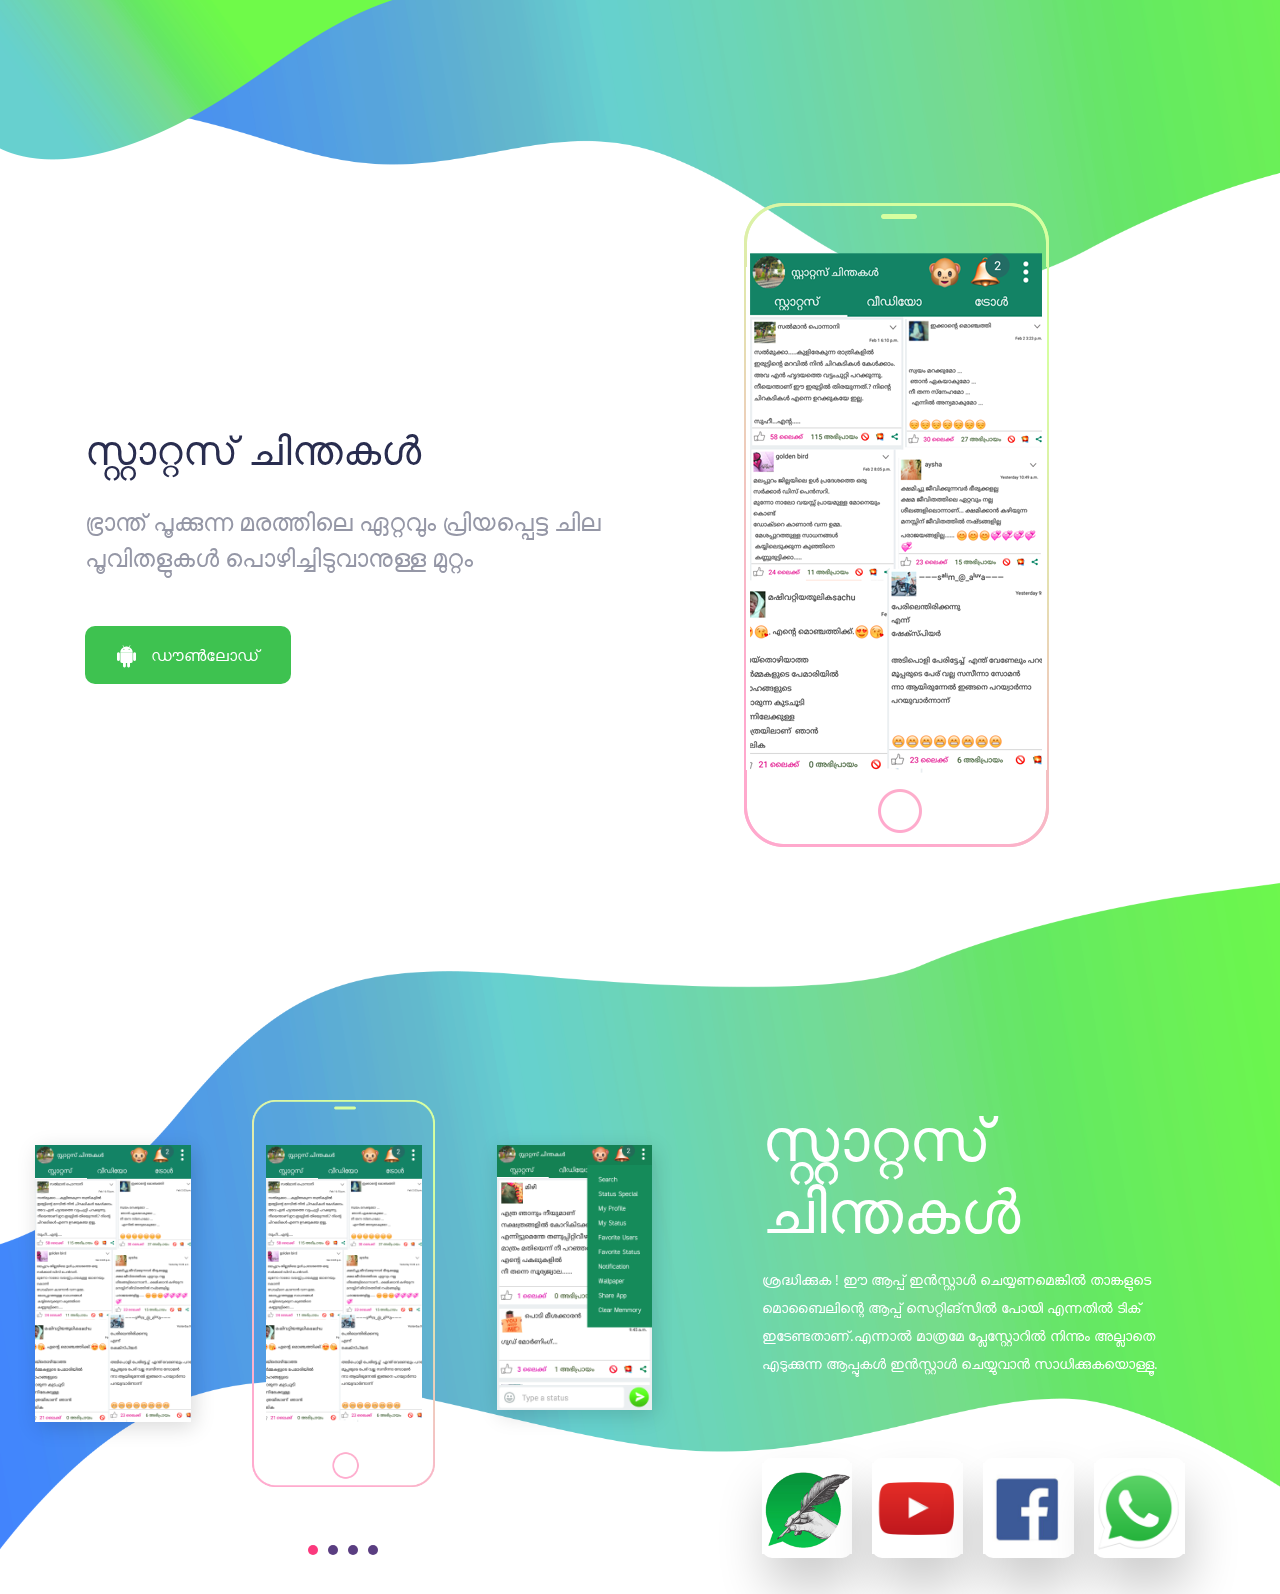
<file: index.html>
<!DOCTYPE html>
<html lang="en">

<head>
    <meta charset="UTF-8">
    <meta name="description" content="">
    <meta http-equiv="X-UA-Compatible" content="IE=edge">
    <meta name="viewport" content="width=device-width, initial-scale=1, shrink-to-fit=no">
    <!-- The above 4 meta tags *must* come first in the head; any other head content must come *after* these tags -->

    <!-- Title -->
    <title>സ്റ്റാറ്റസ് ചിന്തകള്‍</title>
	
<meta name="description" content="Status Chinthakal">
<meta name="keywords" content="Status Chinthakal,Status App,Malayalam Status,സ്റ്റാറ്റസ് ചിന്തകള്‍">
    <!-- Favicon -->
    <link rel="icon" href="img/core-img/favicon.ico">

    <!-- Core Stylesheet -->
    <link href="style.css" rel="stylesheet">

    <!-- Responsive CSS -->
    <link href="css/responsive.css" rel="stylesheet">

</head>

<body>
    <!-- ***** Preloader Start ***** -->
    <div id="preloader">
        <div class="selene-preloader"></div>
    </div>


    <!-- ***** Search Form Area Start ***** -->
    <div class="search-form-area">
        <!-- Remove btn -->
        <div class="remove-btn">
            <i class="fa fa-times"></i>
        </div>
        <!-- Search Form -->
        <form action="#" method="post">
            <input type="search" name="search" id="search" placeholder="Type keywords &amp; hit enter">
            <button type="submit" class="d-none"><img src="img/core-img/search-icon.png" alt="Search"></button>
        </form>
    </div>
    <!-- ***** Search Form Area End ***** -->

    <!-- ***** Wellcome Area Start ***** -->
    <section class="welcome_area clearfix" id="home">

        <!-- Shape -->
        <div class="welcome-bg-shape">
            <img class="welcome-first-shape" src="img/core-img/welcome-bg-1.png" alt="">
            <img class="welcome-second-shape" src="img/core-img/welcome-bg-2.png" alt="">
        </div>

        <div class="container h-100">
            <div class="row h-100 align-items-center">
                <div class="col-12 col-md-7">
                    <div class="welcome-content">
                        <h2>സ്റ്റാറ്റസ് ചിന്തകള്‍</h2>
                        <h4>ഭ്രാന്ത് പൂക്കുന്ന മരത്തിലെ ഏറ്റവും പ്രിയപ്പെട്ട ചില പൂവിതളുകള്‍ പൊഴിച്ചിടുവാനുള്ള മുറ്റം</h4>
                    </div>
                    <div class="app-download-area">
                        <div class="app-download-btn active">
                            <!-- Google Store Btn -->
                            <a href="app/chintha.apk"><i class="fa fa-android"></i><p class="mb-0">ഡൗണ്‍ലോഡ്‌</p></a>
                        </div>
                       
                    </div>
                    <!-- Scroll btn -->
                   
                </div>
            </div>
        </div>

        <!-- Mobile Device -->
        <div class="welcome-mobile-device text-right">
            <img src="img/bg-img/wel-dev-1.png" alt="">
        </div>
    </section>
    <!-- ***** Wellcome Area End ***** -->

    <!-- ***** About App Area Start ***** -->
    <div class="about-app-area" id="about">

        <!-- Shape -->
        <div class="about-us-bg-shape">
            <img src="img/core-img/about-bg.png" alt="">
        </div>

        <div class="container-fluid">
            <div class="row align-items-center">
                <!-- About App Slider -->
                <div class="col-12 col-md-7">
                    <div class="about-apps-slider owl-carousel">
                        <!-- Single Slide -->
                        <div class="app-single-slide">
                            <img src="img/bg-img/slide-1.png" alt="">
                        </div>
                        <!-- Single Slide -->
                        <div class="app-single-slide">
                            <img src="img/bg-img/slide-2.png" alt="">
                        </div>
                        <!-- Single Slide -->
                        <div class="app-single-slide">
                            <img src="img/bg-img/slide-3.png" alt="">
                        </div>
                        <!-- Single Slide -->
                        <div class="app-single-slide">
                            <img src="img/bg-img/slide-4.png" alt="">
                        </div>
                    </div>
                </div>
                <!-- About App Content -->
                <div class="col-12 col-md-5">
                    <div class="about-app-content">
                        <h2>സ്റ്റാറ്റസ് ചിന്തകള്‍</h2>
                        <p>ശ്രദ്ധിക്കുക ! ഈ ആപ്പ് ഇന്‍സ്റ്റാള്‍ ചെയ്യണമെങ്കില്‍ താങ്കളുടെ മൊബൈലിന്റെ ആപ്പ് സെറ്റിങ്‌സില്‍ പോയി എന്നതില്‍ ടിക് ഇടേണ്ടതാണ്.എന്നാല്‍ മാത്രമേ പ്ലേസ്റ്റോറില്‍ നിന്നും അല്ലാതെ എടുക്കുന്ന ആപ്പുകള്‍ ഇന്‍സ്റ്റാള്‍ ചെയ്യുവാന്‍ സാധിക്കുകയൊള്ളൂ.</p>
                        <div class="app-feature-icon d-flex">
                            <!-- Single App Feature Icon  -->
                            <div class="single-app-feature-icon d-flex align-items-center justify-content-center">
                                <img src="img/bg-img/icon-1.png" alt="">
                            </div>
                            <!-- Single App Feature Icon  -->
                            <div class="single-app-feature-icon d-flex align-items-center justify-content-center">
                                <img src="img/bg-img/icon-2.png" alt="">
                            </div>
                            <!-- Single App Feature Icon  -->
                            <div class="single-app-feature-icon d-flex align-items-center justify-content-center">
                                <img src="img/bg-img/icon-3.png" alt="">
                            </div>
                            <!-- Single App Feature Icon  -->
                            <div class="single-app-feature-icon d-flex align-items-center justify-content-center">
                                <img src="img/bg-img/icon-4.png" alt="">
                            </div>
                        </div>
                    </div>
                </div>
            </div>
        </div>
    </div>
    <!-- ***** About App Area End ***** -->

  

    <!-- jQuery-2.2.4 js -->
    <script src="js/jquery-2.2.4.min.js"></script>
    <!-- Popper js -->
    <script src="js/popper.min.js"></script>
    <!-- Bootstrap js -->
    <script src="js/bootstrap.min.js"></script>
    <!-- All Plugins js -->
    <script src="js/plugins.js"></script>
    <!-- Active js -->
    <script src="js/active.js"></script>
</body>

</html>
</file>
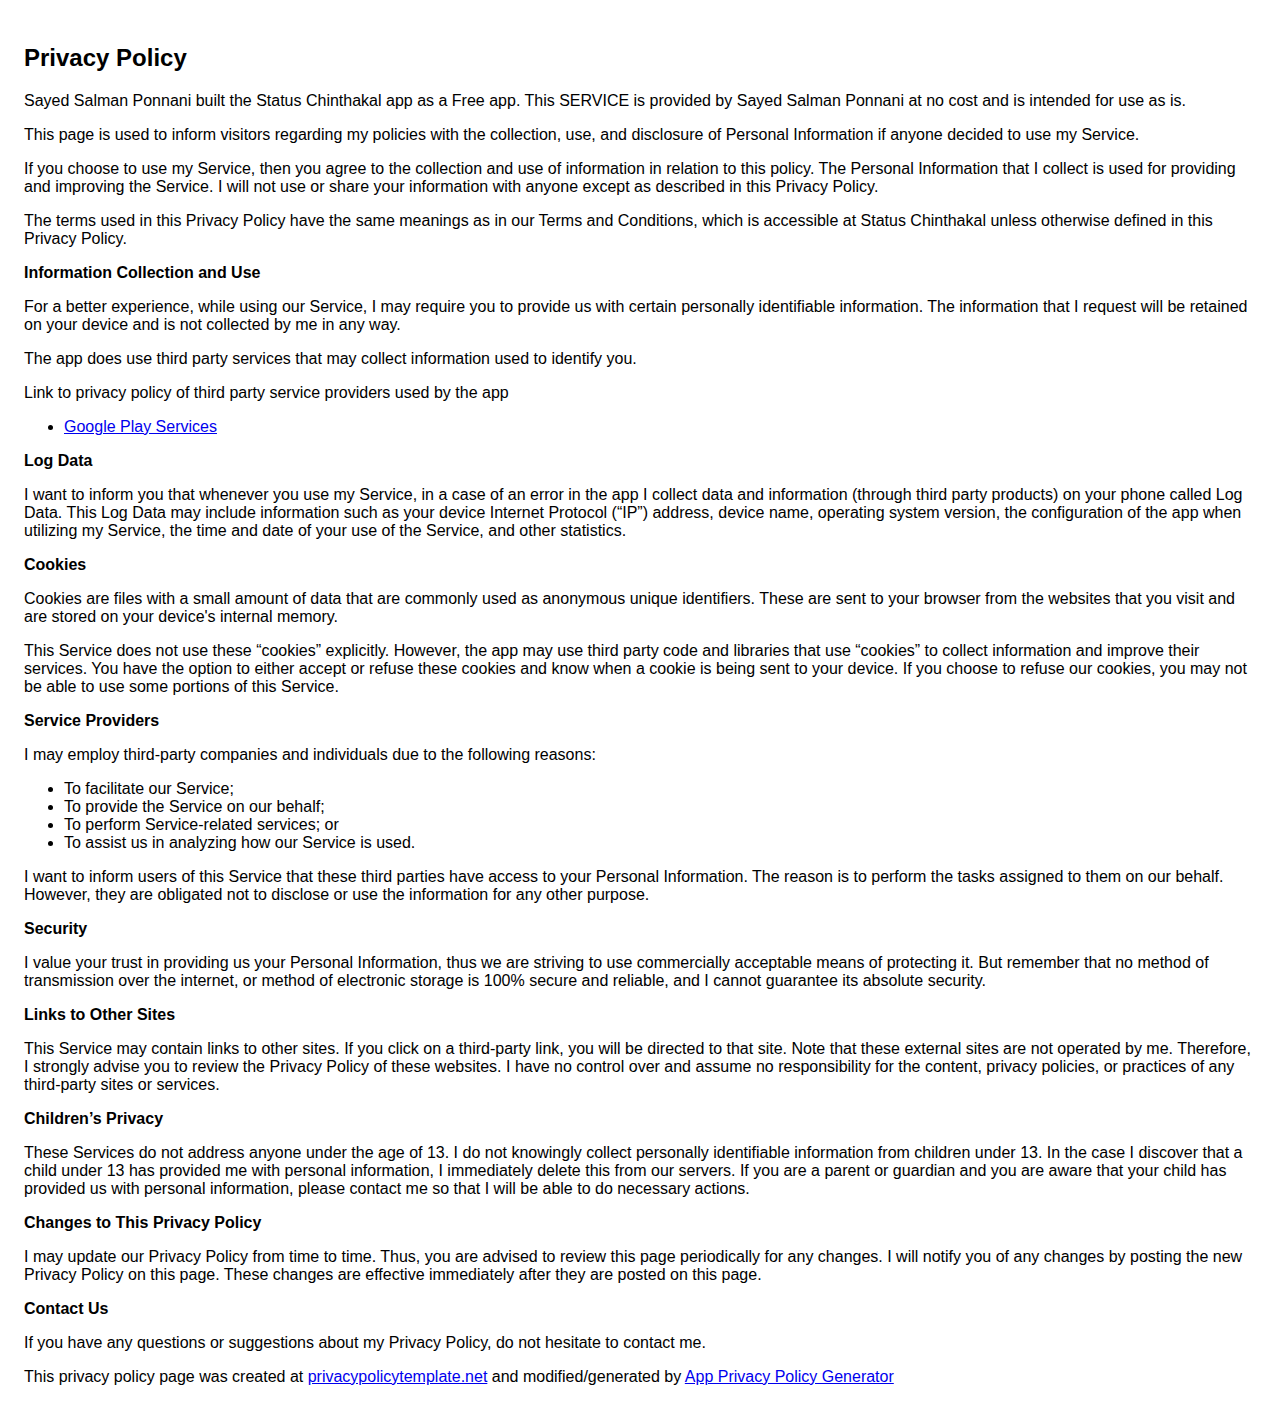
<file: privacy.html>
<!DOCTYPE html>
    <html>
    <head>
      <meta charset='utf-8'>
      <meta name='viewport' content='width=device-width'>
      <title>Privacy Policy</title>
      <style> body { font-family: 'Helvetica Neue', Helvetica, Arial, sans-serif; padding:1em; } </style>
    </head>
    <body>
    <h2>Privacy Policy</h2> <p> Sayed Salman Ponnani built the Status Chinthakal app as a Free app. This SERVICE is provided by
                    Sayed Salman Ponnani at no cost and is intended for use as is.
                  </p> <p>This page is used to inform visitors regarding my policies with the collection, use, and disclosure
                    of Personal Information if anyone decided to use my Service.
                  </p> <p>If you choose to use my Service, then you agree to the collection and use of information in
                    relation to this policy. The Personal Information that I collect is used for providing and improving
                    the Service. I will not use or share your information with anyone except as described
                    in this Privacy Policy.
                  </p> <p>The terms used in this Privacy Policy have the same meanings as in our Terms and Conditions, which is
                    accessible at Status Chinthakal unless otherwise defined in this Privacy Policy.
                  </p> <p><strong>Information Collection and Use</strong></p> <p>For a better experience, while using our Service, I may require you to provide us with certain
                    personally identifiable information. The information that I request will be retained on your device and is not collected by me in any way.
                  </p> <p>The app does use third party services that may collect information used to identify you.</p> <div><p>Link to privacy policy of third party service providers used by the app</p> <ul><li><a href="https://www.google.com/policies/privacy/" target="_blank">Google Play Services</a></li><!----><!----><!----><!----><!----><!----><!----></ul></div> <p><strong>Log Data</strong></p> <p> I want to inform you that whenever you use my Service, in a case of
                    an error in the app I collect data and information (through third party products) on your phone
                    called Log Data. This Log Data may include information such as your device Internet Protocol (“IP”) address,
                    device name, operating system version, the configuration of the app when utilizing my Service,
                    the time and date of your use of the Service, and other statistics.
                  </p> <p><strong>Cookies</strong></p> <p>Cookies are files with a small amount of data that are commonly used as anonymous unique identifiers.
                    These are sent to your browser from the websites that you visit and are stored on your device's internal
                    memory.
                  </p> <p>This Service does not use these “cookies” explicitly. However, the app may use third party code and
                    libraries that use “cookies” to collect information and improve their services. You have the option to
                    either accept or refuse these cookies and know when a cookie is being sent to your device. If you choose
                    to refuse our cookies, you may not be able to use some portions of this Service.
                  </p> <p><strong>Service Providers</strong></p> <p> I may employ third-party companies and individuals due to the following reasons:</p> <ul><li>To facilitate our Service;</li> <li>To provide the Service on our behalf;</li> <li>To perform Service-related services; or</li> <li>To assist us in analyzing how our Service is used.</li></ul> <p> I want to inform users of this Service that these third parties have access to
                    your Personal Information. The reason is to perform the tasks assigned to them on our behalf. However,
                    they are obligated not to disclose or use the information for any other purpose.
                  </p> <p><strong>Security</strong></p> <p> I value your trust in providing us your Personal Information, thus we are striving
                    to use commercially acceptable means of protecting it. But remember that no method of transmission over
                    the internet, or method of electronic storage is 100% secure and reliable, and I cannot guarantee
                    its absolute security.
                  </p> <p><strong>Links to Other Sites</strong></p> <p>This Service may contain links to other sites. If you click on a third-party link, you will be directed
                    to that site. Note that these external sites are not operated by me. Therefore, I strongly
                    advise you to review the Privacy Policy of these websites. I have no control over
                    and assume no responsibility for the content, privacy policies, or practices of any third-party sites
                    or services.
                  </p> <p><strong>Children’s Privacy</strong></p> <p>These Services do not address anyone under the age of 13. I do not knowingly collect
                    personally identifiable information from children under 13. In the case I discover that a child
                    under 13 has provided me with personal information, I immediately delete this from
                    our servers. If you are a parent or guardian and you are aware that your child has provided us with personal
                    information, please contact me so that I will be able to do necessary actions.
                  </p> <p><strong>Changes to This Privacy Policy</strong></p> <p> I may update our Privacy Policy from time to time. Thus, you are advised to review
                    this page periodically for any changes. I will notify you of any changes by posting
                    the new Privacy Policy on this page. These changes are effective immediately after they are posted on
                    this page.
                  </p> <p><strong>Contact Us</strong></p> <p>If you have any questions or suggestions about my Privacy Policy, do not hesitate to contact
                    me.
                  </p> <p>This privacy policy page was created at <a href="https://privacypolicytemplate.net" target="_blank">privacypolicytemplate.net</a>
                    and modified/generated by <a href="https://app-privacy-policy-generator.firebaseapp.com/" target="_blank">App
                      Privacy Policy Generator</a></p>
    </body>
    </html>
</file>
<file: style.css>
/* --------------------------
[Master Stylesheet]
-------------------------- */

/* --------------------------
:: Template Name: Selene - App Landing Page 
:: Template Author: Colorlib
:: Template Author URI: https://colorlib.com/
:: Description: Selene is a One Page based App Landing Template. It's very clean, creative & beautiful. It's super responsive & ultra light.
:: Tags: Colorlib, App Landing, Apps, Responsive App Landing, Bootstrap 4, Free Theme, Free HTML Template, HTML5 Template etc.
:: Version: v1.0
:: Created: 12/01/2017
-------------------------- */

@import url('https://fonts.googleapis.com/css?family=Caudex:400,400i,700,700i|Open+Sans:300,300i,400,400i,600,600i,700,700i');
@import 'css/bootstrap.min.css';
@import 'css/animate.css';
@import 'css/magnific-popup.css';
@import 'css/owl.carousel.min.css';
@import 'css/font-awesome.min.css';

/* This stylesheet generated by Transfonter (https://transfonter.org) on November 20, 2017 12:47 PM */

@font-face {
    font-family: 'Century Gothic';
    src: url('fonts/CenturyGothic-Bold.eot');
    src: url('fonts/CenturyGothic-Bold.eot?#iefix') format('embedded-opentype'),
    url('fonts/CenturyGothic-Bold.woff') format('woff'),
    url('fonts/CenturyGothic-Bold.ttf') format('truetype');
    font-weight: bold;
    font-style: normal;
}

@font-face {
    font-family: 'Futura LT';
    src: url('fonts/FuturaLT-Bold.eot');
    src: url('fonts/FuturaLT-Bold.eot?#iefix') format('embedded-opentype'),
    url('fonts/FuturaLT-Bold.woff') format('woff'),
    url('fonts/FuturaLT-Bold.ttf') format('truetype');
    font-weight: bold;
    font-style: normal;
}

/* --------------------------
:: 1.0 Base CSS Start
-------------------------- */

* {
    margin: 0;
    padding: 0;
}

body {
    font-family: 'Open Sans', sans-serif;
    background-color: #fff;
}

h1,
h2,
h3,
h4,
h5,
h6 {
    font-family: 'Open Sans', sans-serif;
    font-weight: 400;
    color: #292d4f;
    line-height: 1.2;
}

.section_padding_100 {
    padding-top: 100px;
    padding-bottom: 100px;
}

.section_padding_100_50 {
    padding-top: 100px;
    padding-bottom: 50px;
}

.section_padding_100_70 {
    padding-top: 100px;
    padding-bottom: 70px;
}

.section_padding_50 {
    padding-top: 50px;
    padding-bottom: 50px;
}

.section_padding_50_20 {
    padding-top: 50px;
    padding-bottom: 20px;
}

.section_padding_150 {
    padding-top: 150px;
    padding-bottom: 150px;
}

.section_padding_200 {
    padding-top: 200px;
    padding-bottom: 200px;
}

.section_padding_0_100 {
    padding-top: 0;
    padding-bottom: 100px;
}

.section_padding_70 {
    padding-top: 70px;
    padding-bottom: 70px;
}

.section_padding_0_50 {
    padding-top: 0;
    padding-bottom: 50px;
}

img {
    max-width: 100%;
    max-height: 100%;
}

.mt-15 {
    margin-top: 15px;
}

.mt-30 {
    margin-top: 30px;
}

.mt-40 {
    margin-top: 40px;
}

.mt-50 {
    margin-top: 50px;
}

.mt-100 {
    margin-top: 100px;
}

.mt-150 {
    margin-top: 150px;
}

.mr-15 {
    margin-right: 15px;
}

.mr-30 {
    margin-right: 30px;
}

.mr-50 {
    margin-right: 50px;
}

.mr-100 {
    margin-right: 100px;
}

.mb-15 {
    margin-bottom: 15px;
}

.mb-30 {
    margin-bottom: 30px;
}

.mb-50 {
    margin-bottom: 50px;
}

.mb-100 {
    margin-bottom: 100px;
}

.ml-15 {
    margin-left: 15px;
}

.ml-30 {
    margin-left: 30px;
}

.ml-50 {
    margin-left: 50px;
}

.ml-100 {
    margin-left: 100px;
}

ul,
ol {
    margin: 0;
    padding: 0;
}

#scrollUp {
    bottom: 30px;
    font-size: 24px;
    right: 30px;
    width: 40px;
    background: #fb397d;
    background: -webkit-linear-gradient(to right, #ccfa87, #fb397d);
    background: -webkit-linear-gradient(left, #ccfa87, #fb397d);
    background: linear-gradient(to right, #ccfa87, #fb397d);
    color: #fff;
    text-align: center;
    height: 40px;
    line-height: 38px;
    border-radius: 10px;
    box-shadow: 2px 5px 5px rgba(0, 0, 0, 0.15);
}

a,
a:hover,
a:focus,
a:active {
    text-decoration: none;
    -webkit-transition-duration: 500ms;
    transition-duration: 500ms;
}

li {
    list-style: none;
}

p {
    font-family: 'Open Sans', sans-serif;
    color: #9597a6;
    font-size: 14px;
    font-weight: 400;
    margin-top: 0;
}

.heading-text > p {
    font-size: 16px;
}

.section-heading > h2 {
    font-weight: 300;
    color: #5b32b4;
    font-size: 48px;
    margin: 0;
}

.section-heading {
    margin-bottom: 60px;
}

.line-shape-white,
.line-shape {
    width: 80px;
    height: 2px;
    background-color: #fb397d;
    margin-top: 15px;
}

.line-shape {
    margin-left: calc(50% - 40px);
}

.selene-table {
    display: table;
    height: 100%;
    left: 0;
    position: relative;
    top: 0;
    width: 100%;
    z-index: 2;
}

.selene-table-cell {
    display: table-cell;
    vertical-align: middle;
}

#preloader {
    overflow: hidden;
    background: #fb397d;
    background: -webkit-linear-gradient(to right, #ccfa87, #fb397d);
    background: -webkit-linear-gradient(left, #ccfa87, #fb397d);
    background: linear-gradient(to right, #ccfa87, #fb397d);
    height: 100%;
    left: 0;
    position: fixed;
    top: 0;
    width: 100%;
    z-index: 999999;
}

.selene-preloader {
    -webkit-animation: 1500ms linear 0s normal none infinite running selene-preloader;
    animation: 1500ms linear 0s normal none infinite running selene-preloader;
    background: transparent none repeat scroll 0 0;
    border-color: #dddddd #dddddd #fb397d;
    border-radius: 50%;
    border-style: solid;
    border-width: 5px;
    height: 60px;
    left: calc(50% - 30px);
    position: relative;
    top: calc(50% - 30px);
    width: 60px;
    z-index: 9;
}

@-webkit-keyframes selene-preloader {
    0% {
        -webkit-transform: rotate(0deg);
        transform: rotate(0deg);
    }
    100% {
        -webkit-transform: rotate(360deg);
        transform: rotate(360deg);
    }
}

@keyframes selene-preloader {
    0% {
        -webkit-transform: rotate(0deg);
        transform: rotate(0deg);
    }
    100% {
        -webkit-transform: rotate(360deg);
        transform: rotate(360deg);
    }
}

/* --------------------------
:: 2.0 Header Area CSS
-------------------------- */

.header_area {
    left: 0;
    position: absolute;
    width: 100%;
    z-index: 999;
    top: 0;
    padding: 0 50px;
    height: 110px;
}

.menu_area .navbar-brand {
    font-size: 30px;
    color: #fff;
    margin: 0;
    line-height: 1;
    padding: 0;
    text-transform: uppercase;
    font-family: 'Futura LT';
}

.menu_area .navbar-brand:hover,
.menu_area .navbar-brand:focus {
    color: #fff;
}

.menu_area {
    position: relative;
    z-index: 2;
}

.header_area .navbar {
    padding: 0;
    height: 110px;
}

.menu_area #nav .nav-link {
    color: #fff;
    display: block;
    font-size: 16px;
    font-weight: 500;
    border-radius: 30px;
    -webkit-transition-duration: 500ms;
    transition-duration: 500ms;
    padding: 35px 25px;
}

.menu_area #nav .nav-link:hover {
    color: #5a3e81;
}

.menu_area .dropdown-item {
    font-size: 14px;
}

/* Search Form CSS */

.search-button a {
    text-align: center;
    width: 50px;
    height: 50px;
    background-color: #ff4c8b;
    border-radius: 10px;
    display: block;
    margin-left: auto;
    line-height: 45px;
}

.search-button a:hover {
    background-color: #5a3e81;
}


.search-form-area {
    width: 100%;
    height: 100%;
    position: fixed;
    z-index: -1;
    background-color: rgba(90, 62, 129, 0.95);
    display: -webkit-box;
    display: -ms-flexbox;
    display: flex;
    -webkit-box-align: center;
    -ms-flex-align: center;
    align-items: center;
    -webkit-box-pack: center;
    -ms-flex-pack: center;
    justify-content: center;
    -webkit-box-orient: vertical;
    -webkit-box-direction: normal;
    -ms-flex-direction: column;
    flex-direction: column;
    opacity: 0;
    -ms-filter: "progid:DXImageTransform.Microsoft.Alpha(Opacity=0)";
}

.search-form-area.search-form-open {
    opacity: 0.95;
    -ms-filter: "progid:DXImageTransform.Microsoft.Alpha(Opacity=95)";
    z-index: 99999999;
}

.search-form-area #search {
    width: 600px;
    height: 55px;
    margin-top: 50px;
    border-radius: 10px;
    border: none;
    padding: 0 30px;
    color: #555;
    font-size: 14px;
}

.search-form-area .remove-btn > i {
    width: 50px;
    height: 50px;
    border: 2px solid rgba(255, 255, 255, 0.5);
    text-align: center;
    line-height: 46px;
    color: rgba(255, 255, 255, 0.5);
    border-radius: 50%;
    font-size: 20px;
    cursor: pointer;
    -webkit-transition-duration: 500ms;
    transition-duration: 500ms;
}

.search-form-area .remove-btn > i:hover {
    border: 2px solid #fff;
    color: #fff;
}

/* stcicky css */

.header_area.sticky {
    background-color: #ff4c8b;
    box-shadow: 0 6px 20px rgba(0, 0, 0, 0.15);
    height: 70px;
    position: fixed;
    top: 0;
    z-index: 999;
}

.header_area.sticky .menu_area .navbar-brand {
    font-size: 30px;
}

.header_area.sticky .menu_area #nav .nav-link {
    padding: 23px 25px;
}

.header_area.sticky .navbar {
    padding: 0;
    height: 70px;
}

.header_area.sticky .search-button a {
    background-color: #5a3e81;
}

/* --------------------------
:: 3.0 Welcome Area CSS
-------------------------- */

.welcome_area {
    position: relative;
    z-index: 2;
    height: 1100px;
}

.welcome-bg-shape .welcome-first-shape {
    left: 0;
    top: 0;
    width: 100%;
    position: absolute;
    z-index: -2;
}

.welcome-bg-shape .welcome-second-shape {
    left: 0;
    top: 0;
    position: absolute;
    z-index: -1;
}

.welcome-content h2 {
    font-size: 40px;
    margin-top:10px;
    margin-bottom: 30px;
}

.welcome-content h2 span {
    color: #ff4c8b;
}

.welcome-content h4 {
    color: #9597a6;
    line-height: 1.5;
    margin-bottom: 30px;
}

.welcome-mobile-device {
    position: absolute;
    bottom: 23%;
    right: 50px;
    z-index: 9;
    width: 38%;
    display: -webkit-box;
    display: -ms-flexbox;
    display: flex;
}

.welcome-mobile-device img:first-child {
    margin-right: 30px;
}

.scroll-down-btn a {
    margin-top: 110px;
    display: block;
    color: #9597a6;
    font-size: 18px;
    font-weight: 700;
}

.scroll-down-btn a:hover {
    color: #5a3e81;
}

.scroll-down-btn a i {
    margin-left: 30px;
    color: #ff4c8b;
}

.app-download-area {
    display: -moz-flex;
    display: -ms-flex;
    display: -o-flex;
    display: -webkit-box;
    display: -ms-flexbox;
    display: flex;
    -ms-flex-preferred-size: 1;
    flex-basis: 1;
    margin-top: 50px;
}

.app-download-btn a {
    border: 2px solid #ff4c8b;
    display: -webkit-box;
    display: -ms-flexbox;
    display: flex;
    -webkit-box-align: center;
    -ms-flex-align: center;
    align-items: center;
    padding: 15px 30px;
    border-radius: 10px;
    -webkit-box-pack: center;
    -ms-flex-pack: center;
    justify-content: center;
}

.app-download-btn a:focus,
.app-download-btn.active a,
.app-download-btn a:hover {
    border-color: transparent;
    background-color: #3ec250;
}

.app-download-btn a i {
    color: #3ec250;
    font-size: 24px;
    margin-right: 15px;
    -webkit-transition-duration: 500ms;
    transition-duration: 500ms;
}

.app-download-btn a p {
    font-size: 16px;
    line-height: 1;
    -webkit-transition-duration: 500ms;
    transition-duration: 500ms;
    color: #fb397d;
}

.app-download-btn a p span {
    font-size: 12px;
    display: block;
}

.app-download-btn:first-child {
    margin-right: 20px;
}

.app-download-btn a:focus i,
.app-download-btn a:hover i,
.app-download-btn.active a i,
.app-download-btn.active a p,
.app-download-btn a:focus p,
.app-download-btn a:hover p {
    color: #fff;
}

/* --------------------
:: 4.0 About App Area
-------------------- */

.about-app-area {
    position: relative;
    z-index: 1;
}

.about-us-bg-shape {
    position: absolute;
    width: 100%;
    top: -50%;
    left: 0;
}

.about-app-content h2 {
    font-size: 60px;
    color: #fff;
    margin-bottom: 20px;
}

.about-app-content p {
    color: #fff;
    line-height: 2
}

.app-feature-icon {
    margin-top: 80px;
}

.single-app-feature-icon {
    width: 100px;
    height: 100px;
    background-color: #fff;
    border-radius: 10px;
    margin-right: 20px;
    box-shadow: 5px 30px 50px rgba(0, 0, 0, 0.2);
}

.about-apps-slider {
    padding-right: 60px;
}

.app-single-slide {
    box-shadow: 3px 5px 20px rgba(0, 0, 0, 0.15);
    margin: 45px 20px 65px;
}

.center .app-single-slide {
    box-shadow: none;
}

.about-apps-slider .center .app-single-slide {
    position: relative;
    z-index: 1;
}

.about-app-content {
    padding-right: 12%;
}

.about-apps-slider .center .app-single-slide:after {
    background-image: url(img/core-img/slide-device.png);
    content: '';
    top: -45px;
    left: -50px;
    z-index: 9;
    position: absolute;
    width: calc(100% + 100px);
    height: calc(100% + 110px);
    background-repeat: no-repeat;
    background-position: center center;
    background-size: contain;
}

.about-apps-slider .owl-dots {
    margin-top: 50px;
    text-align: center;
}

.about-apps-slider .owl-dot {
    width: 10px;
    height: 10px;
    background-color: #5a3e81;
    display: inline-block;
    margin: 0 5px;
    border-radius: 50%;
}

.about-apps-slider .owl-dot.active {
    background-color: #fb397d;
}


/* --------------------
:: 5.0 App FAQ Area
-------------------- */

.app-faq-area {
    padding-top: 80px;
}

.panel {
    background-color: #fff;
    border: 0 solid transparent;
    border-radius: 4px;
    box-shadow: 0 0 0 transparent;
    margin-bottom: 15px;
}

.single-accordion:last-of-type {
    margin-bottom: 0px;
}

.single-accordion h6 a {
    background-color: #ff4c8b;
    border-radius: 0;
    color: #fff;
    display: block;
    margin: 0;
    padding: 15px 15px 15px 60px;
    position: relative;
    font-size: 14px;
    text-transform: capitalize;
}

.single-accordion h6 a.collapsed {
    background-color: #f7f8fb;
    color: #292d4f;
}

.single-accordion h6 a span {
    font-size: 10px;
    position: absolute;
    left: 20px;
    text-align: center;
    top: 17px;
}

.single-accordion h6 a.collapsed span.accor-close {
    opacity: 0;
    -ms-filter: "progid:DXImageTransform.Microsoft.Alpha(Opacity=0)";
    filter: alpha(opacity=0);
}

span.accor-open {
    opacity: 0;
    -ms-filter: "progid:DXImageTransform.Microsoft.Alpha(Opacity=0)";
    filter: alpha(opacity=0);
}

.single-accordion h6 a.collapsed span.accor-open {
    opacity: 1;
    -ms-filter: "progid:DXImageTransform.Microsoft.Alpha(Opacity=100)";
    filter: alpha(opacity=100);
}

.single-accordion h6 {
    margin-bottom: 0;
    text-transform: uppercase;
}

.single-accordion .accordion-content {
    border-top: 0 solid transparent;
    box-shadow: none;
}

.single-accordion .accordion-content p {
    padding: 10px 15px 0;
    margin-bottom: 10px;
}

.app-faq-content h2 {
    font-size: 60px;
    margin-bottom: 40px;
}

.app-faq-content p {
    font-size: 14px;
    margin-bottom: 80px;
    line-height: 2
}

.app-faq-area {
    position: relative;
    z-index: 1;
}

.app-users-map-area {
    width: calc(50% - 30px);
    position: absolute;
    top: 100px;
    right: 0;
    z-index: 2;
}

.single-map-pin {
    width: 30px;
    height: 30px;
    background-color: #ff4c8b;
    border-radius: 50%;
    position: absolute;
    z-index: 5;
    outline: none;
}

.single-map-pin:before {
    content: '';
    position: absolute;
    width: 100%;
    height: 100%;
    border-radius: 50%;
    top: 0;
    left: 0;
}

.single-map-pin:before {
    -webkit-animation: map-sonar-effect 1s ease-in-out 0s infinite;
    animation: map-sonar-effect 1s ease-in-out 0s infinite;
}

.scroll-down {
    position: relative;
    display: inline-block;
    -webkit-animation: fade-down 2s infinite;
    animation: fade-down 2s infinite;
}

@-webkit-keyframes map-sonar-effect {
    0% {
        opacity: 0.3;
        -ms-filter: "progid:DXImageTransform.Microsoft.Alpha(Opacity=30)";
        box-shadow: 0 0 0 5px #ff4c8b, 0 0 10px 10px #ff4c8b, 0 0 0 10px #ff4c8b;
    }
    40% {
        opacity: 0.5;
        -ms-filter: "progid:DXImageTransform.Microsoft.Alpha(Opacity=50)";
        box-shadow: 0 0 0 5px #ff4c8b, 0 0 10px 10px #ff4c8b, 0 0 0 10px #ff4c8b;
    }
    100% {
        box-shadow: 0 0 0 5px #ff4c8b, 0 0 10px 10px #ff4c8b, 0 0 0 10px #ff4c8b;
        -webkit-transform: scale(1.2);
        transform: scale(1.2);
        opacity: 0;
        -ms-filter: "progid:DXImageTransform.Microsoft.Alpha(Opacity=0)";
    }
}

@keyframes map-sonar-effect {
    0% {
        opacity: 0.3;
        -ms-filter: "progid:DXImageTransform.Microsoft.Alpha(Opacity=30)";
        box-shadow: 0 0 0 5px #ff4c8b, 0 0 10px 10px #ff4c8b, 0 0 0 10px #ff4c8b;
    }
    40% {
        opacity: 0.5;
        -ms-filter: "progid:DXImageTransform.Microsoft.Alpha(Opacity=50)";
        box-shadow: 0 0 0 5px #ff4c8b, 0 0 10px 10px #ff4c8b, 0 0 0 10px #ff4c8b;
    }
    100% {
        box-shadow: 0 0 0 5px #ff4c8b, 0 0 10px 10px #ff4c8b, 0 0 0 10px #ff4c8b;
        -webkit-transform: scale(1.2);
        transform: scale(1.2);
        opacity: 0;
        -ms-filter: "progid:DXImageTransform.Microsoft.Alpha(Opacity=0)";
    }
}

@-webkit-keyframes fade-down {
    0% {
        opacity: 1;
        -ms-filter: "progid:DXImageTransform.Microsoft.Alpha(Opacity=100)";
        -webkit-transform: translateY(-20px);
        transform: translateY(-20px);
    }
    50% {
        opacity: 0.8;
        -ms-filter: "progid:DXImageTransform.Microsoft.Alpha(Opacity=80)";
        -webkit-transform: translateY(15px);
        transform: translateY(15px);
    }
    100% {
        opacity: 0;
        -ms-filter: "progid:DXImageTransform.Microsoft.Alpha(Opacity=0)";
        -webkit-transform: translateY(20px);
        transform: translateY(20px);
    }
}

@keyframes fade-down {
    0% {
        opacity: 1;
        -ms-filter: "progid:DXImageTransform.Microsoft.Alpha(Opacity=100)";
        -webkit-transform: translateY(-20px);
        transform: translateY(-20px);
    }
    50% {
        opacity: 0.8;
        -ms-filter: "progid:DXImageTransform.Microsoft.Alpha(Opacity=80)";
        -webkit-transform: translateY(15px);
        transform: translateY(15px);
    }
    100% {
        opacity: 0;
        -ms-filter: "progid:DXImageTransform.Microsoft.Alpha(Opacity=0)";
        -webkit-transform: translateY(20px);
        transform: translateY(20px);
    }
}

.single-map-pin:first-child {
    top: 48%;
    left: 15%;
}

.single-map-pin:nth-child(2) {
    top: 48%;
    left: 50%;
}

.single-map-pin:nth-child(3) {
    top: 25%;
    left: 70%;
}

.single-map-pin:last-child {
    top: 80%;
    left: 80%;
}

/* --------------------------
:: 6.0 Cool Facts Area CSS
-------------------------- */

.cool_facts_area {
    position: relative;
    z-index: 1;
}

.cool-facts-bg-shape {
    position: relative;
    z-index: 2;
}

.coolfacts-content {
    position: absolute;
    z-index: 9;
    width: 100%;
    top: 50%;
    -webkit-transform: translateY(-50%);
    transform: translateY(-50%);
}

.counter-area > h3 {
    color: #ffffff;
    font-size: 60px;
    margin-bottom: 0;
    line-height: 1;
    font-weight: 600;
}

.cool-facts-content > p {
    font-size: 18px;
    color: #ffffff;
    margin-bottom: 0;
    font-weight: 600;
}

/* --------------------------
:: 7.0 App Feature Area CSS
-------------------------- */

.app-features-area {
    padding: 80px 0;
    position: relative;
    z-index: 12;
    overflow-x: hidden;
}

.app-features-content h2 {
    font-size: 55px;
    margin-bottom: 50px;
}

.single-feature-area {
    margin-bottom: 30px;
}

.single-feature-area h5 {
    margin: 20px 0;
    font-weight: 600;
    -webkit-transition-duration: 500ms;
    transition-duration: 500ms;
}

.single-feature-area:hover h5 {
    color: #ff4c8b;
}

.single-feature-area p {
    margin-bottom: 0;
}

.app-feature-side-thumb {
    width: calc(50% - 30px);
    position: absolute;
    top: 50%;
    right: -50px;
    z-index: 2;
    -webkit-transform: translateY(-50%);
    transform: translateY(-50%);
}


/* --------------------------
:: 8.0 Pricing Plan Area CSS
-------------------------- */

.pricing-plan-area {
    position: relative;
    z-index: 9;
    padding: 150px 0;
    overflow-x: hidden;
}

.single-price-plan {
    background: #ffffff;
    border-top: 5px solid #ff4c8b;
    margin-bottom: 30px;
    padding: 50px 0 70px;
    box-shadow: 10px 30px 50px rgba(0, 0, 0, 0.15);
}

.single-price-plan .package-head {
    margin-bottom: 75px;
}

.single-price-plan .package-head .sub-title {
    color: #ff4c8b;
    font-weight: 600;
    text-transform: uppercase;
    margin-bottom: 25px;
}

.single-price-plan .package-head h4 {
    color: #292d4f;
    font-size: 48px;
    font-weight: 600;
    margin-bottom: 25px;
}

.single-price-plan .package-head .plan-period {
    font-weight: 600;
    color: #9597a6;
    font-style: italic;
}

.single-price-plan .package-description > p {
    margin-bottom: 0;
    line-height: 1;
    padding: 15px 0;
    font-weight: 600;
    color: #9597a6;
}

.single-price-plan .package-info > a {
    width: 25px;
    height: 25px;
    background-color: #ffc016;
    color: #fff;
    font-size: 14px;
    line-height: 25px;
    margin-top: 25px;
    margin-bottom: 40px;
    border-radius: 50%;
    display: inline-block;
}

.single-price-plan .plan-button > a,
.aboutUs-btn > a {
    background-color: #ff4c8b;
    color: #ffffff;
    font-size: 13px;
    font-weight: 700;
    display: inline-block;
    -webkit-transition-duration: 500ms;
    transition-duration: 500ms;
    width: 140px;
    height: 55px;
    border-radius: 10px;
    line-height: 55px;
    text-transform: uppercase;
}

.single-price-plan.active .plan-button > a {
    background-color: #fff;
    color: #ff4c8b;
}

.single-price-plan .plan-button > a:hover,
.aboutUs-btn > a:hover,
.single-price-plan .plan-button > a:focus,
.aboutUs-btn > a:focus {
    background-color: #292d4f;
    color: #ffffff;
}

.single-price-plan.active {
    -webkit-transform: scale(1.1);
    transform: scale(1.1);
    z-index: 99;
    border-top: none;
    background: #fa91b9;
    background: -webkit-linear-gradient(to top, #ccfa87, #fa91b9);
    background: -webkit-linear-gradient(bottom, #ccfa87, #fa91b9);
    background: linear-gradient(to top, #ccfa87, #fa91b9);
}

.single-price-plan.active .package-head .sub-title,
.single-price-plan.active .package-head h4,
.single-price-plan.active .package-head span,
.single-price-plan.active .package-head .plan-period,
.single-price-plan.active .package-description > p {
    color: #fff;
}

/* --------------------------
:: 9.0 Footer Area CSS
-------------------------- */

.footer-area {
    position: relative;
    z-index: 7;
    padding: 15px 0;
}

.footer-bg-shape {
    position: absolute;
    z-index: -1;
    bottom: 0;
    left: 0;
    width: 100%;
}

.footer-bg-shape-2 {
    position: absolute;
    z-index: -10;
    width: 100%;
    bottom: 45%;
}

.footer-social-info {
    margin: 30px 0;
}

.footer-social-info a {
    color: #fff;
    font-size: 30px;
    margin: 0 30px;
    display: inline-block;
}

.footer-social-info a:hover {
    color: #2c3e50;
}

.footer-content h2 {
    color: #fff;
    font-size: 60px;
    margin-bottom: 0;
}

.footer-content h4 {
    color: #fff;
    margin: 30px 0;
    line-height: 1.5;
}

.footer-area .app-download-area {
    -webkit-box-pack: center;
    -ms-flex-pack: center;
    justify-content: center;
    margin-top: 0;
}

.copyright-text > p {
    margin-bottom: 0;
    color: #fff;
    font-size: 18px;
}

/* --------------------
:: 10.0 Breadcumb CSS
-------------------- */

.selene-breadcumb-area {
    height: 400px;
    width: 100%;
    position: relative;
    z-index: 1;
}

.bradcumbContent h2 {
    color: #fff;
    font-size: 48px;
}

.bradcumbContent .breadcrumb {
    padding: 0;
    background-color: transparent;
    border-radius: 0;
    -webkit-box-pack: end;
    -ms-flex-pack: end;
    justify-content: flex-end;
    margin-top: 10px;
}

.bradcumbContent .breadcrumb-item a,
.bradcumbContent .breadcrumb-item {
    color: #fff;
    font-size: 12px;
}

/* -----------------------
:: 11.0 About Us CSS
----------------------- */

.aboutUs-area {
    position: relative;
    z-index: 97;
}

.aboutUs-headline h2 {
    font-size: 60px;
    margin-bottom: 50px;
}

.aboutUs-area p,
.whyChoose-area p {
    line-height: 2;
}

.our-skills-area {
    margin: 60px 0 80px;
}

.single-pie-bar h6 {
    font-size: 18px;
    font-weight: 600;
    color: #292d4f;
    margin-top: 30px;
    margin-bottom: 0;
}

.whyChoose-area {
    padding-top: 100px;
    overflow-x: hidden;
    position: relative;
    z-index: 99;
    padding-bottom: 100px;
}

.team--member-area {
    margin-left: -15px;
    margin-right: -15px;
}

.single-team-member {
    background-color: #ff4c8b;
    -webkit-transition-duration: 500ms;
    transition-duration: 500ms;
}

.single-team-content {
    padding: 50px 30px 70px;
    text-align: center;
}

.single-team-content h4 {
    margin-bottom: 0;
}

.single-team-content h4,
.single-team-content span {
    font-weight: 600;
    color: #fff;
    -webkit-transition-duration: 500ms;
    transition-duration: 500ms;
}

.single-team-content span {
    font-size: 13px;
}

.single-team-content p {
    color: #fff;
    line-height: 2;
    margin-top: 40px;
    margin-bottom: 0;
    -webkit-transition-duration: 500ms;
    transition-duration: 500ms;
}

.team-member-thumb {
    position: relative;
    z-index: 1;
}

.team-member-overlay,
.post-overlay {
    position: absolute;
    width: 100%;
    height: 100%;
    background: #fa91b9;
    background: -webkit-linear-gradient(to right, #ccfa87, #fa91b9);
    background: -webkit-linear-gradient(left, #ccfa87, #fa91b9);
    background: linear-gradient(to right, #ccfa87, #fa91b9);
    opacity: 0;
    -ms-filter: "progid:DXImageTransform.Microsoft.Alpha(Opacity=0)";
    top: 0;
    display: -webkit-box;
    display: -ms-flexbox;
    display: flex;
    -webkit-box-align: center;
    -ms-flex-align: center;
    align-items: center;
    -webkit-box-pack: center;
    -ms-flex-pack: center;
    justify-content: center;
    left: 0;
    -webkit-transition-duration: 500ms;
    transition-duration: 500ms;
}

.single-team-member:hover {
    box-shadow: 5px 30px 60px rgba(0, 0, 0, 0.2);
    background-color: #fff;
}

.single-team-member:hover .team-member-overlay {
    opacity: 0.86;
    -ms-filter: "progid:DXImageTransform.Microsoft.Alpha(Opacity=86)";
}

.single-team-member:hover .single-team-content h4 {
    color: #292d4f;
}

.single-team-member:hover .single-team-content span {
    color: #ff4c8b;
}

.single-team-member:hover .single-team-content p {
    color: #838383;
}

.team-member-overlay > a {
    font-size: 36px;
    color: #fff;
}

.team--member-area .col-12:first-child .single-team-member {
    margin-top: 180px;
}

.team--member-area .col-12:nth-child(2) .single-team-member {
    margin-top: 90px;
}

.team--member-area .col-12:nth-child(3) .single-team-member {
    margin-top: 150px;
}

.team--member-area .col-12:nth-child(4) .single-team-member {
    margin-top: -35px;
}

.team--member-area .col-12:last-child .single-team-member {
    margin-top: 50px;
}

/* -------------------------
:: 12.0 Services Area CSS
------------------------- */

.services-content-area {
    position: relative;
    z-index: 98;
    padding: 100px 0 200px 0;
}

.services-text h2 {
    font-size: 55px;
    margin-bottom: 50px;
}

.services-text p {
    line-height: 2;
    margin-bottom: 50px;
}

.barfiller {
    background: #ebebeb;
    border: none;
    border-radius: 0;
    box-shadow: none;
    height: 5px;
    margin-bottom: 5px;
    position: relative;
    width: 100%;
}

.barfiller .fill {
    display: block;
    position: relative;
    width: 0px;
    height: 100%;
    background: #333;
    z-index: 1;
}

.barfiller .tipWrap {
    display: none;
}

.barfiller .tip {
    margin-top: -30px;
    padding: 2px 4px;
    font-size: 12px;
    color: #333;
    left: 0px;
    position: absolute;
    z-index: 2;
    background: transparent;
    font-weight: 600;
}

.barfiller .tip:after {
    display: none;
}

.single_progress_bar h6 {
    color: #292d4f;
    font-size: 13px;
    font-weight: 600;
    margin-bottom: 15px;
}

.singleMobile-content {
    width: 100px;
    height: 100px;
    border: 5px solid #ff4c8b;
    background-color: #ff4c8b;
    border-radius: 50%;
    line-height: 90px;
    text-align: center;
    position: relative;
    z-index: 9;
    -webkit-transition-duration: 500ms;
    transition-duration: 500ms;
    margin-left: 30px;
}

.singleMobile-content p {
    font-weight: 700;
    color: #fff;
    text-transform: uppercase;
    -webkit-transition-duration: 500ms;
    transition-duration: 500ms;
    margin: 0;
    font-size: 13px;
}

.services-content-mobile-area {
    display: -webkit-box;
    display: -ms-flexbox;
    display: flex;
    -webkit-box-pack: end;
    -ms-flex-pack: end;
    justify-content: flex-end;
    position: relative;
    z-index: 2;
    padding-right: 70px;
}

.service-mobile-content {
    position: absolute;
    left: 0;
    top: 0;
    width: 100%;
    height: 100%;
    display: -webkit-box;
    display: -ms-flexbox;
    display: flex;
    -webkit-box-orient: vertical;
    -webkit-box-direction: normal;
    -ms-flex-direction: column;
    flex-direction: column;
    -ms-flex-pack: distribute;
    justify-content: space-around;
}

.singleMobile-content:first-child:after {
    content: "";
    background-image: url(img/core-img/service-line-1.png);
    background-repeat: no-repeat;
    position: absolute;
    left: 50px;
    top: 18px;
    z-index: -2;
    width: 257px;
    height: 162px;
}

.singleMobile-content:nth-child(2):after {
    content: "";
    background-image: url(img/core-img/service-line-2.png);
    background-repeat: no-repeat;
    position: absolute;
    left: 50px;
    top: 18px;
    z-index: -2;
    width: 216px;
    height: 28px;
}

.singleMobile-content:last-child:after {
    content: "";
    background-image: url(img/core-img/service-line-3.png);
    background-repeat: no-repeat;
    position: absolute;
    left: 50px;
    top: -90px;
    z-index: -2;
    width: 206px;
    height: 144px;
}

.singleMobile-content:nth-child(2) {
    margin-left: 0;
}

/* -----------------------
:: 13.0 Blog Area CSS
----------------------- */

.blog-area {
    position: relative;
    z-index: 96;
}

.single-blog {
    margin-bottom: 100px;
}

.single-blog h2 {
    font-size: 60px;
    margin-bottom: 30px;
}

.post-meta {
    margin-bottom: 60px;
}

.post-meta h6 {
    color: #9597a6;
    text-transform: uppercase;
    margin-bottom: 0;
    font-weight: 600;
}

.post-meta h6 a {
    color: #9597a6;
}

.post-meta h6 a:hover {
    color: #000;
}

.single-blog p {
    line-height: 2;
    margin-bottom: 60px;
}

.single-blog .post-thumb {
    position: relative;
    z-index: 1;
}

.single-blog:hover .post-overlay {
    opacity: 0.86;
    -ms-filter: "progid:DXImageTransform.Microsoft.Alpha(Opacity=86)";
}

.single-blog .post-overlay a {
    font-size: 40px;
    color: #fff;
}

/* ----------------------
:: 14.0 Contact Page CSS
---------------------- */

.contact-form-area h2,
.contact-information h2 {
    font-size: 36px;
    margin-bottom: 50px;
}

.contact-form-area .form-control {
    font-size: 12px;
    color: #838383;
    background-color: #f1f6f9;
    border: none;
    border-radius: 0;
    height: 50px;
    margin-bottom: 10px;
}

.contact-form-area textarea.form-control {
    height: 140px;
}

.contact-form-area button {
    width: 140px;
    border-radius: 10px;
    border: none;
    text-transform: uppercase;
    font-size: 13px;
    font-weight: 600;
    height: 50px;
    margin-left: 15px;
    margin-top: 40px;
    background-color: #ff4c8b;
    color: #fff;
}

.contact-information p {
    line-height: 2;
    margin-bottom: 60px;
}

.single-info {
    margin-bottom: 30px;
    display: -moz-flex;
    display: -ms-flex;
    display: -o-flex;
    display: -webkit-box;
    display: -ms-flexbox;
    display: flex;
    -webkit-box-align: baseline;
    -ms-flex-align: baseline;
    align-items: baseline;
}

.single-info span {
    color: #9c9eaa;
    font-size: 15px;
    line-height: 2;
}

.single-info i {
    color: #ff4c8b;
    margin-right: 10px;
}

.contact-social-info > a {
    color: #838383;
    font-size: 18px;
    margin: 0 10px;
    display: inline-block;
}

.contact-social-info > a:hover {
    color: #ff4c8b;
}

#googleMap {
    width: calc(100% - 100px);
    height: 900px;
    margin: 0 50px -100px;
}

/* -----------------------
:: 15.0 Elements Area CSS
----------------------- */

.elements-title h2 {
    color: #292d4f;
    margin-bottom: 50px;
    font-size: 36px;
}

.selene-btn {
    width: 160px;
    height: 55px;
    border: 2px solid #ff4c8b;
    border-radius: 10px;
    text-transform: uppercase;
    font-size: 13px;
    font-weight: 700;
    color: #fff;
    background-color: #ff4c8b;
    line-height: 51px;
    padding: 0;
}

.selene-btn:hover,
.selene-btn:focus {
    border: 2px solid #ff4c8b;
    color: #ff4c8b;
    background-color: #fff;
}

.selene-btn.selene-btn-2 {
    border: 2px solid #ff4c8b;
    color: #ff4c8b;
    background-color: #fff;
}

.selene-btn.selene-btn-2:hover,
.selene-btn.selene-btn-2:focus {
    border: 2px solid #ff4c8b;
    color: #fff;
    background-color: #ff4c8b;
}

.selene-btn.selene-btn-3 {
    border: 0 solid transparent;
    color: #fff;
    background: #fa91b9;
    background: -webkit-linear-gradient(to right, #ccfa87, #fa91b9);
    background: -webkit-linear-gradient(left, #ccfa87, #fa91b9);
    background: linear-gradient(to right, #ccfa87, #fa91b9);
}

.selene-btn.selene-btn-3:hover,
.selene-btn.selene-btn-3:focus {
    border: 0 solid transparent;
    color: #292d4f;
    background: #fa91b9;
    background: -webkit-linear-gradient(to right, #ccfa87, #fa91b9);
    background: -webkit-linear-gradient(left, #ccfa87, #fa91b9);
    background: linear-gradient(to right, #ccfa87, #fa91b9);
}

.selene-btn.selene-btn-4 {
    border: 2px solid #292d4f;
    color: #fff;
    background-color: #292d4f;
}

.selene-btn.selene-btn-4 span {
    background: -webkit-linear-gradient(left, #ccfa87, #fa91b9);
    background: linear-gradient(left, #ccfa87, #fa91b9);
    -webkit-background-clip: text;
    -webkit-text-fill-color: transparent;
}

.selene-btn.selene-btn-4:hover,
.selene-btn.selene-btn-4:focus {
    border: 2px solid #292d4f;
    color: #292d4f;
    background-color: #fff;
}

.selene-cool-facts-area {
    width: 100%;
}

.selene-cool-facts-area .counter-area > h3 {
    background: -webkit-linear-gradient(left, #ccfa87, #fa91b9);
    background: linear-gradient(left, #ccfa87, #fa91b9);
    -webkit-background-clip: text;
    -webkit-text-fill-color: transparent;
    font-size: 60px;
    margin-bottom: 0;
    line-height: 1;
    font-weight: 600;
}

.selene-cool-facts-area .cool-facts-content > p {
    color: #292d4f;
}

.selene-search-widget {
    position: relative;
    z-index: 1;
}

.search-bottom-line {
    background: #fa91b9;
    background: -webkit-linear-gradient(to right, #ccfa87, #fa91b9);
    background: -webkit-linear-gradient(left, #ccfa87, #fa91b9);
    background: linear-gradient(to right, #ccfa87, #fa91b9);
    width: 100%;
    height: 3px;
}

.selene-search-widget input {
    width: 100%;
    border: none;
    font-size: 14px;
    font-style: italic;
    padding: 0;
    height: 50px;
}

.selene-search-widget button {
    border: none;
    background-color: transparent;
    font-size: 14px;
    position: absolute;
    top: 50%;
    z-index: 3;
    right: 0;
    margin-top: -10.5px;
}

.widget-title {
    font-size: 18px;
    font-weight: 700;
    margin-bottom: 30px;
}

.selene-quote-widget p {
    font-size: 15px;
    color: #7c8d93;
    line-height: 2;
    font-style: italic;
}

.selene-quote-widget p:first-letter {
    font-size: 48px;
    line-height: 1
}

.catagory-widget li > a {
    font-size: 15px;
    color: #7c8d93;
    display: block;
    padding: 13px 0 13px 50px;
    line-height: 1;
    position: relative;
    z-index: 1;
}

.catagory-widget li > a:hover {
    color: #292d4f;
}

.catagory-widget li > a:before {
    background: #fa91b9;
    background: -webkit-linear-gradient(to right, #ccfa87, #fa91b9);
    background: -webkit-linear-gradient(left, #ccfa87, #fa91b9);
    background: linear-gradient(to right, #ccfa87, #fa91b9);
    width: 0;
    height: 3px;
    position: absolute;
    content: '';
    left: 0;
    top: 19px;
    -webkit-transition-duration: 500ms;
            transition-duration: 500ms;
}

.catagory-widget li > a:hover:before {
    width: 30px;
}

.selene-instragram {
    margin: -3px;
}

.selene-instragram > a {
    display: inline-block;
    width: calc(33.3333333333% - 6px);
    float: left;
    margin: 3px;
}

.selene-tags > a {
    background-color: #f4f8fc;
    display: inline-block;
    padding: 10px 20px;
    color: #86969b;
    font-size: 15px;
    margin: 2px 0;
    border: 2px solid;
    border-color: transparent;
}

.selene-tags > a:hover {
    background-color: #fff;
    color: #292d4f;
    border: 2px solid;
    border-color: #fa91b9;
}

.footer-area.elements-footer {
    padding: 30px 0;
    background: #fa91b9;
    background: -webkit-linear-gradient(to right, #ccfa87, #fa91b9);
    background: -webkit-linear-gradient(left, #ccfa87, #fa91b9);
    background: linear-gradient(to right, #ccfa87, #fa91b9);
}

/* --------------------------------
============= The End =============
---------------------------------*/
</file>
<file: css/responsive.css>
@media (min-width: 2001px) and (max-width: 4000px) {
    .footer-area {
        padding: 150px 0;
    }
}

@media (min-width: 1500px) and (max-width: 2000px) {
    .footer-area {
        padding: 80px 0;
    }
}

@media (min-width: 1200px) and (max-width: 1499px) {
    .selene-breadcumb-area {
        height: 300px;
    }
    .bradcumbContent h2 {
        font-size: 30px;
    }
    .footer-content h2 {
        font-size: 48px;
    }
}

@media (min-width: 992px) and (max-width: 1199px) {
    .welcome_area {
        height: 800px;
    }
    .welcome-mobile-device img:first-child {
        margin-right: 15px;
    }
    .welcome-content h2,
    .about-app-content h2,
    .app-faq-content h2,
    .counter-area > h3,
    .app-features-content h2,
    .footer-content h2 {
        font-size: 42px;
    }
    .welcome-content h4 {
        font-size: 18px;
    }
    .about-apps-slider {
        padding-right: 30px;
    }
    .about-us-bg-shape {
        top: -20%;
    }
    .app-faq-content p {
        margin-bottom: 30px;
    }
    .cool-facts-content > p {
        font-size: 16px;
    }
    .pricing-plan-area {
        padding: 70px 0;
    }
    .footer-content h4 {
        margin: 15px 0;
        font-size: 18px;
    }
    .footer-social-info {
        margin: 15px 0;
    }
    .selene-breadcumb-area {
        height: 280px;
    }
    .bradcumbContent h2 {
        font-size: 24px;
    }
    #googleMap {
        width: calc(100% - 50px);
        height: 700px;
        margin: 0 25px -100px;
    }
}

@media (min-width: 768px) and (max-width: 991px) {
    #selene-navbar {
        padding: 15px;
        border-radius: 3px;
        background-color: #5b32b4;
        text-align: left;
    }
    .header_area .navbar {
        padding: 70px 0 0 0;
        height: 110px;
    }
    .header_area.sticky .navbar {
        padding: 0;
        height: 70px;
    }
    .menu_area #nav .nav-link,
    .header_area.sticky .menu_area #nav .nav-link {
        padding: 10px 5px;
    }
    .menu_area #nav .nav-link:hover,
    .header_area.sticky .menu_area #nav .nav-link:hover {
        color: #fff;
        padding-left: 10px;
    }
    .welcome_area {
        height: 720px;
    }
    .welcome-mobile-device img:first-child {
        margin-right: 15px;
    }
    .welcome-content h2,
    .about-app-content h2,
    .app-faq-content h2,
    .counter-area > h3,
    .app-features-content h2,
    .footer-content h2 {
        font-size: 30px;
    }
    .welcome-content h4 {
        font-size: 16px;
    }
    .app-download-btn:first-child {
        margin-right: 10px;
    }
    .welcome-mobile-device {
        bottom: 30%;
        width: 35%;
    }
    .app-download-area,
    .app-feature-icon {
        margin-top: 30px;
    }
    .about-app-content p {
        color: #9597a6;
    }
    .about-apps-slider {
        padding-right: 15px;
    }
    .cool-facts-content > p {
        font-size: 12px;
    }
    .footer-content h4 {
        margin: 15px 0;
        font-size: 14px;
    }
    .footer-social-info {
        margin: 15px 0;
    }
    .footer-social-info a {
        font-size: 18px;
        margin: 0 15px;
    }
    .copyright-text > p {
        font-size: 14px;
    }
    .pricing-plan-area {
        padding: 50px 0;
    }
    .bradcumbContent h2,
    .bradcumbContent .breadcrumb-item a,
    .bradcumbContent .breadcrumb-item {
        color: inherit;
    }
    .blog-area,
    .contact-area {
        padding: 0;
    }
    #googleMap {
        width: calc(100% - 30px);
        height: 500px;
        margin: 0 15px -100px;
    }
    .bradcumbContent h2 {
        font-size: 30px;
    }
    .map-area {
        margin-top: 100px;
    }
    .elements-area {
        padding: 0 0 100px;
    }
    .services-content-mobile-area {
        padding-right: 0;
        padding-left: 150px;
    }
    .services-text h2 {
        font-size: 30px;
        margin-bottom: 30px;
    }
}

@media (min-width: 320px) and (max-width: 767px) {
    .services-content-mobile-area {
        padding-right: 0;
        overflow-x: hidden;
        padding-left: 100px;
        margin-bottom: 50px;
    }
    .services-text h2 {
        font-size: 30px;
        margin-bottom: 30px;
    }
    .header_area,
    .blog-area {
        padding: 0;
    }
    .map-area {
        margin-top: 100px;
    }
    .header_area .navbar {
        padding: 20px 0 0 0;
        height: 60px;
    }
    #selene-navbar {
        padding: 15px;
        border-radius: 3px;
        background-color: #5b32b4;
        text-align: left;
    }
    .menu_area #nav .nav-link,
    .header_area.sticky .menu_area #nav .nav-link {
        padding: 5px;
    }
    .menu_area #nav .nav-link:hover,
    .header_area.sticky .menu_area #nav .nav-link:hover {
        color: #fff;
        padding-left: 10px;
    }
    .search-form-area #search {
        width: 300px;
        margin-top: 15px;
    }
    .menu_area .navbar-brand {
        font-size: 24px;
    }
    .welcome_area {
        height: 600px;
    }
    .welcome-mobile-device img:first-child {
        margin-right: 15px;
    }
    .welcome-content h2,
    .about-app-content h2,
    .app-faq-content h2,
    .counter-area > h3,
    .app-features-content h2,
    .footer-content h2 {
        font-size: 30px;
    }
    .welcome-content h4 {
        font-size: 16px;
    }
    .app-download-btn:first-child {
        margin-right: 0;
        margin-bottom: 15px;
    }
    .welcome-mobile-device {
        display: none;
    }
    .app-download-area {
        display: block;
        margin-top: 30px;
    }
    .scroll-down-btn a {
        margin-top: 50px;
    }
    .about-apps-slider {
        padding-right: 0;
    }
    .about-app-content {
        padding-right: 0;
        margin-top: 50px;
    }
    .about-app-content h2,
    .about-app-content p {
        color: #000;
    }
    .app-feature-icon {
        margin-top: 30px;
    }
    .app-users-map-area {
        width: 100%;
        position: relative;
        top: 0;
        margin-top: 30px;
    }
    .coolfacts-content {
        position: relative;
        z-index: 9;
        width: 100%;
        top: 0;
        -webkit-transform: translateY(0);
        transform: translateY(0);
        margin-top: 30px;
    }
    .single-cool-fact {
        margin-bottom: 30px;
    }
    .cool-facts-content > p,
    .counter-area > h3 {
        color: #000;
    }
    .app-feature-side-thumb {
        width: 100%;
        position: relative;
        top: 0;
        right: -30px;
        z-index: 2;
        -webkit-transform: translateY(0);
        transform: translateY(0);
    }
    .pricing-plan-area {
        padding: 50px 0;
    }
    .footer-content h2 {
        color: #000;
    }
    .footer-content h4 {
        color: #000;
        margin: 15px 0;
        font-size: 16px;
    }
    .footer-social-info a {
        font-size: 16px;
        margin: 0 10px;
    }
    .copyright-text > p {
        font-size: 14px;
    }
    .about-us-bg-shape {
        top: 0;
    }
    .selene-breadcumb-area {
        height: 300px;
    }
    .bradcumbContent h2,
    .bradcumbContent .breadcrumb-item a,
    .bradcumbContent .breadcrumb-item {
        color: inherit;
    }
    .single-pie-bar,
    .contact-form-area {
        margin-bottom: 50px;
    }
    .aboutUs-headline h2,
    .bradcumbContent h2,
    .single-blog h2 {
        font-size: 30px;
    }
    #googleMap {
        width: calc(100% - 30px);
        height: 400px;
        margin: 0 15px 50px;
    }
    .contact-area {
        padding: 0;
    }
    .elements-area {
        padding: 0 0 100px;
    }
    .selene-btn {
        margin-bottom: 15px;
    }
}

@media (min-width: 480px) and (max-width: 767px) {}

@media (min-width: 576px) and (max-width: 767px) {
    .welcome_area {
        height: 700px;
    }
    .single-pie-bar {
        margin-bottom: 50px;
    }
    .aboutUs-headline h2 {
        font-size: 30px;
    }
    .app-download-area {
        display: -webkit-box;
        display: -ms-flexbox;
        display: flex;
        margin-top: 50px;
    }
    .app-download-btn:first-child {
        margin-right: 20px;
        margin-bottom: 0;
    }
}
</file>
